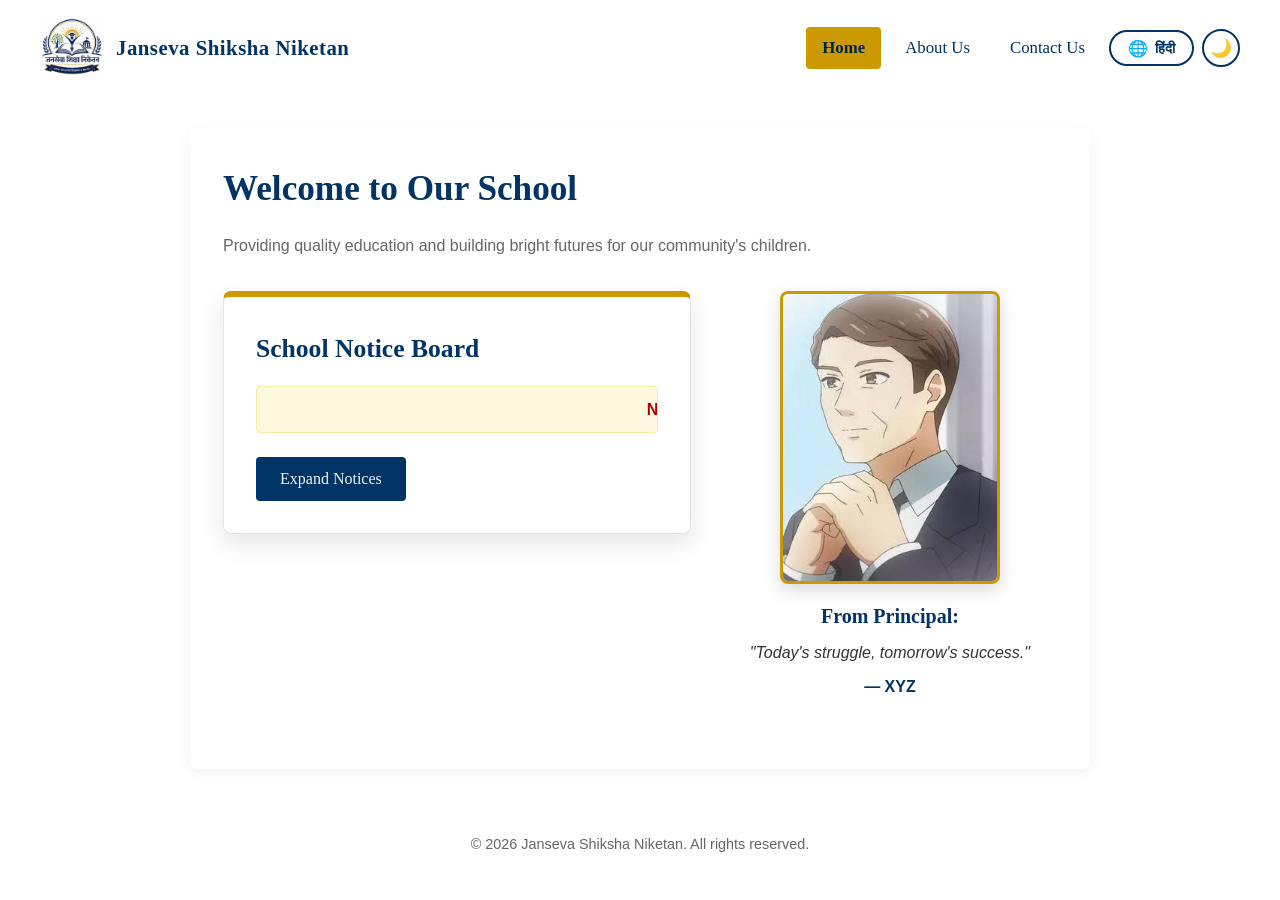
<file: index.html>
<!DOCTYPE html>
<html lang="en">

<head>
  <meta charset="UTF-8">
  <meta name="viewport" content="width=device-width, initial-scale=1.0">
  <meta name="description"
    content="Janseva Shiksha Niketan — quality education and a nurturing environment for our community's children. Notices, admissions and school information.">
  <title>Janseva Shiksha Niketan | Home</title>
  <link rel="icon" href="favicon.ico">
  <link rel="stylesheet" href="style.css">
</head>

<body class="page-bg">
  <a href="#main-content" class="skip-link">Skip to main content</a>

  <header>
    <div class="nav-container">
      <a href="index.html" class="brand-area">
        <img src="school_logo.png" alt="Janseva Shiksha Niketan logo" class="school-logo">
        <span class="school-name" data-en="Janseva Shiksha Niketan" data-hi="जनसेवा शिक्षा निकेतन">Janseva Shiksha
          Niketan</span>
      </a>
      <nav aria-label="Main navigation">
        <ul>
          <li><a href="index.html" aria-current="page" data-en="Home" data-hi="होम">Home</a></li>
          <li><a href="about.html" data-en="About Us" data-hi="हमारे बारे में">About Us</a></li>
          <li><a href="contact.html" data-en="Contact Us" data-hi="संपर्क करें">Contact Us</a></li>
          <li>
            <button id="lang-toggle-btn" class="lang-toggle-btn" aria-label="Switch language / भाषा बदलें">
              <span class="globe-icon" aria-hidden="true">🌐</span>
              <span id="lang-toggle-label">हिंदी</span>
            </button>
          </li>
          <li>
            <button id="dark-mode-toggle" aria-label="Toggle dark mode" class="theme-toggle-btn">
              <span class="mode-icon" aria-hidden="true">🌙</span>
            </button>
          </li>
        </ul>
      </nav>
    </div>
  </header>

  <main id="main-content">
    <h1 data-en="Welcome to Our School" data-hi="हमारे विद्यालय में आपका स्वागत है">Welcome to Our School</h1>
    <p class="lead" data-en="Providing quality education and building bright futures for our community's children."
      data-hi="गुणवत्तापूर्ण शिक्षा प्रदान करना और हमारे समुदाय के बच्चों के लिए उज्ज्वल भविष्य का निर्माण करना।">
      Providing quality education and building bright futures for our community's children.
    </p>

    <div class="content-columns">
      <div class="notice-board-col">
        <section id="notice-board" aria-labelledby="notice-board-heading">
          <h2 id="notice-board-heading" data-en="School Notice Board" data-hi="विद्यालय सूचना पट्ट">School Notice Board
          </h2>
          <div id="ticker-container">
            <div class="ticker-text" id="live-ticker">Loading school notices...</div>
          </div>
          <button type="button" id="expand-notices-btn" class="action-btn" onclick="toggleNotices()"
            data-en-expand="Expand Notices" data-hi-expand="सूचनाएं देखें" data-en-collapse="Collapse Notices"
            data-hi-collapse="सूचनाएं छुपाएं">
            Expand Notices
          </button>
          <div id="full-notices">
            <h3 data-en="All Active Notices" data-hi="सभी सक्रिय सूचनाएं">All Active Notices</h3>
            <ul id="live-list">
              <li>Loading list...</li>
            </ul>
          </div>
        </section>
      </div>

      <div class="principal-col">
        <!-- Replace principal.jpg with the actual photo file -->
        <img src="principal.jpeg" alt="School Principal" class="principal-photo">
        <div class="principal-message">
          <h3 data-en="From Principal:" data-hi="प्राचार्य की ओर से:">From Principal:</h3>
          <p data-en="&quot;Today's struggle, tomorrow's success.&quot;"
            data-hi="&quot;आज का संघर्ष, कल की सफलता।&quot;">"Today's struggle, tomorrow's success."</p>
          <p class="signature" data-en="&mdash; XYZ" data-hi="&mdash; XYZ">&mdash; XYZ</p>
        </div>
      </div>
    </div>
  </main>

  <footer>
    <p data-en="&copy; 2026 Janseva Shiksha Niketan. All rights reserved."
      data-hi="&copy; 2026 जनसेवा शिक्षा निकेतन। सर्वाधिकार सुरक्षित।">&copy; 2026 Janseva Shiksha Niketan. All rights
      reserved.</p>
  </footer>

  <script src="translate.js"></script>
  <script src="home-notices.js"></script>
  <script src="script.js"></script>
</body>

</html>
</file>
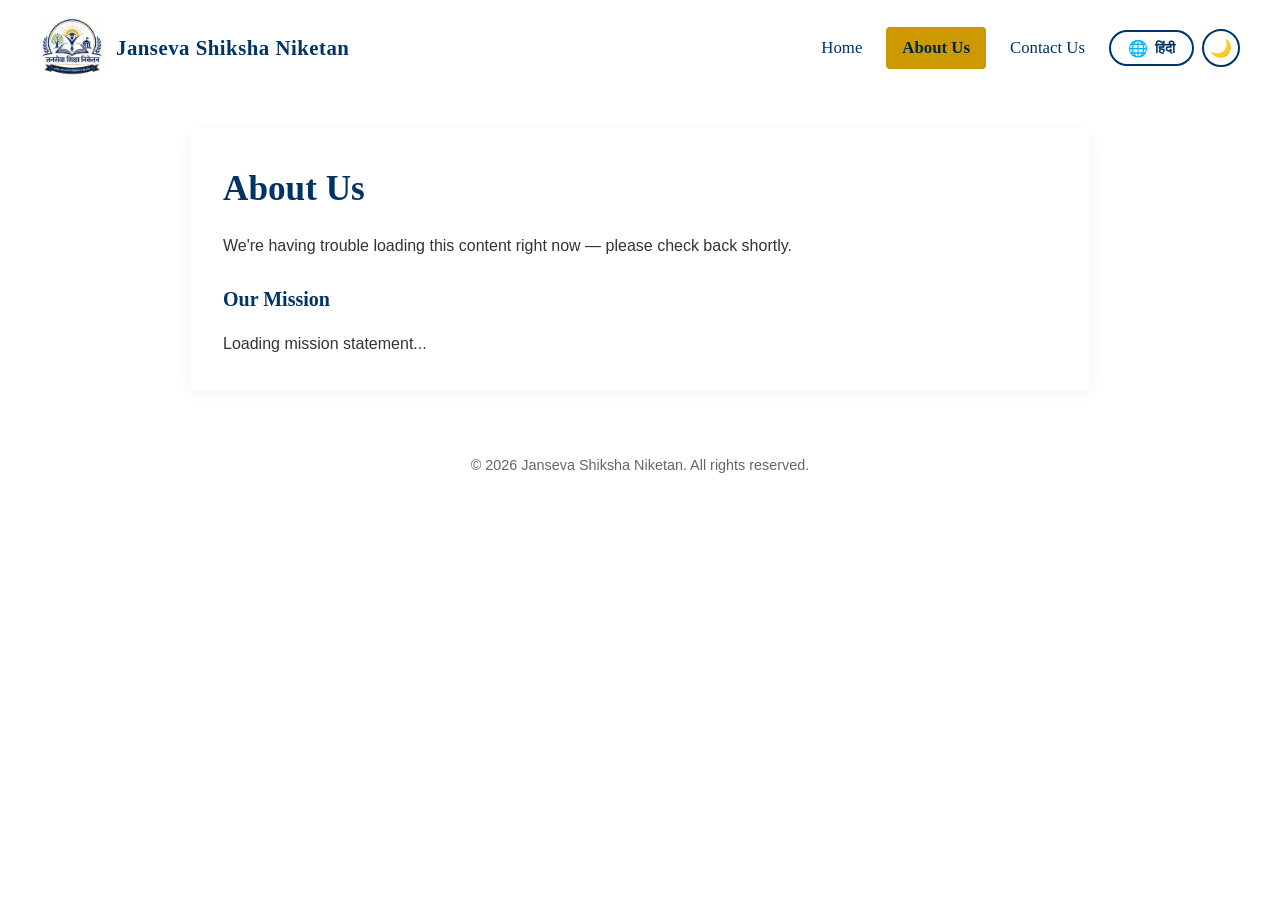
<file: about.html>
<!DOCTYPE html>
<html lang="en">

<head>
    <meta charset="UTF-8">
    <meta name="viewport" content="width=device-width, initial-scale=1.0">
    <meta name="description"
        content="Learn about Janseva Shiksha Niketan's history and mission — building bright futures through quality education.">
    <title>About Us | Janseva Shiksha Niketan</title>
    <link rel="icon" href="favicon.ico">
    <link rel="stylesheet" href="style.css">
</head>

<body class="page-bg">
    <a href="#main-content" class="skip-link">Skip to main content</a>

    <header>
        <div class="nav-container">
            <a href="index.html" class="brand-area">
                <img src="school_logo.png" alt="Janseva Shiksha Niketan logo" class="school-logo">
                <span class="school-name" data-en="Janseva Shiksha Niketan" data-hi="जनसेवा शिक्षा निकेतन">Janseva
                    Shiksha Niketan</span>
            </a>
            <nav aria-label="Main navigation">
                <ul>
                    <li><a href="index.html" data-en="Home" data-hi="होम">Home</a></li>
                    <li><a href="about.html" aria-current="page" data-en="About Us" data-hi="हमारे बारे में">About
                            Us</a></li>
                    <li><a href="contact.html" data-en="Contact Us" data-hi="संपर्क करें">Contact Us</a></li>
                    <li>
                        <button id="lang-toggle-btn" class="lang-toggle-btn" aria-label="Switch language / भाषा बदलें">
                            <span class="globe-icon" aria-hidden="true">🌐</span>
                            <span id="lang-toggle-label">हिंदी</span>
                        </button>
                    </li>
                    <li>
                        <button id="dark-mode-toggle" aria-label="Toggle dark mode" class="theme-toggle-btn">
                            <span class="mode-icon" aria-hidden="true">🌙</span>
                        </button>
                    </li>
                </ul>
            </nav>
        </div>
    </header>

    <main id="main-content">
        <!-- Title/history/mission are pulled live from Google Sheets by about-data.js -->
        <h1 id="about-title">Loading Title...</h1>
        <p id="about-history">Loading history...</p>
        <h3 data-en="Our Mission" data-hi="हमारा उद्देश्य">Our Mission</h3>
        <p id="about-mission">Loading mission statement...</p>
    </main>

    <footer>
        <p data-en="&copy; 2026 Janseva Shiksha Niketan. All rights reserved."
            data-hi="&copy; 2026 जनसेवा शिक्षा निकेतन। सर्वाधिकार सुरक्षित।">&copy; 2026 Janseva Shiksha Niketan. All
            rights reserved.</p>
    </footer>

    <script src="translate.js"></script>
    <script src="about-data.js"></script>
    <script src="script.js"></script>
</body>

</html>
</file>
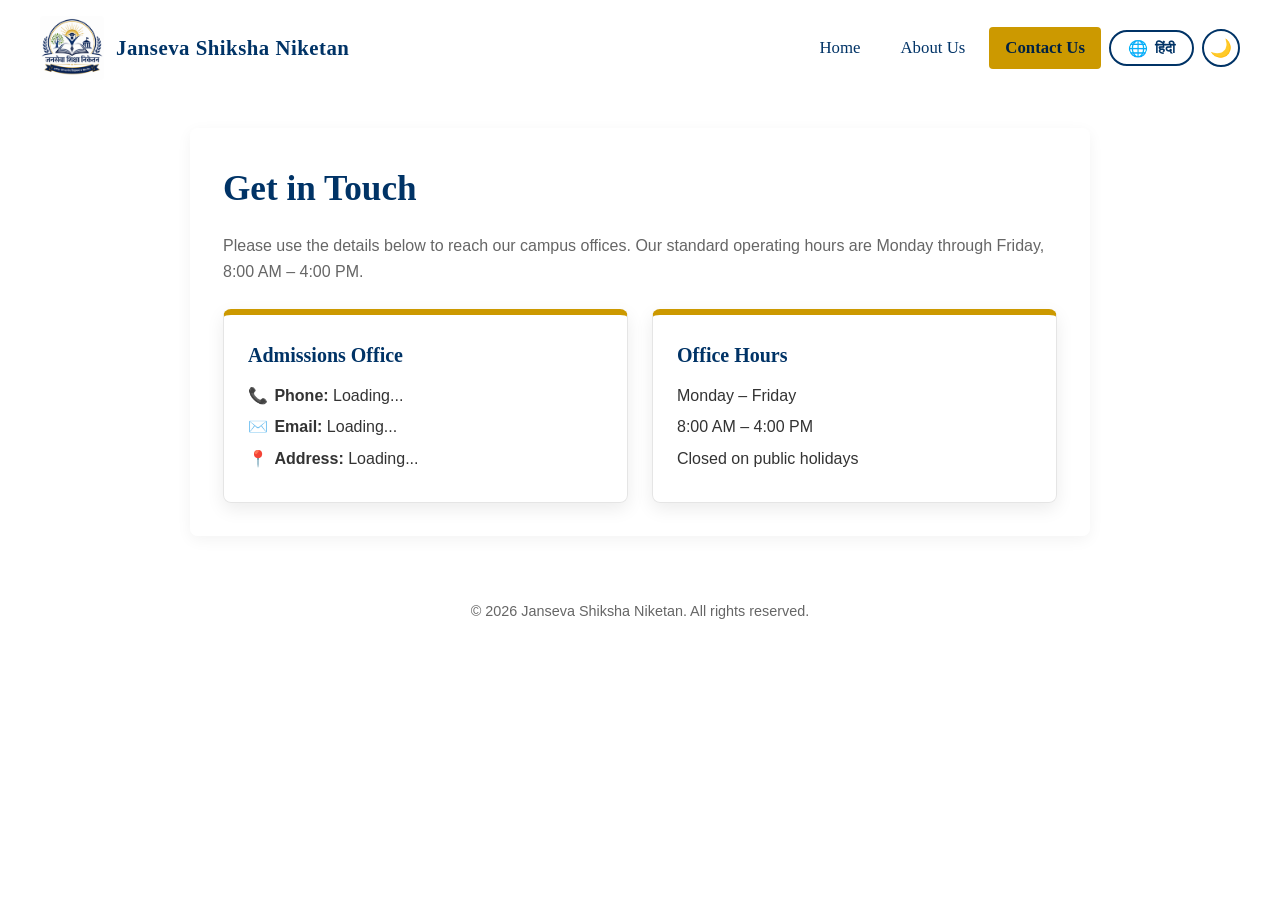
<file: contact.html>
<!DOCTYPE html>
<html lang="en">
<head>
 <meta charset="UTF-8">
 <meta name="viewport" content="width=device-width, initial-scale=1.0">
 <meta name="description" content="Contact Janseva Shiksha Niketan — admissions office phone, email, address and campus hours.">
 <title>Contact Us | Janseva Shiksha Niketan</title>
 <link rel="icon" href="favicon.ico">
 <link rel="stylesheet" href="style.css">
</head>
<body class="page-bg">
 <a href="#main-content" class="skip-link">Skip to main content</a>

 <header>
 <div class="nav-container">
 <a href="index.html" class="brand-area">
 <img src="school_logo.png" alt="Janseva Shiksha Niketan logo" class="school-logo">
 <span class="school-name" data-en="Janseva Shiksha Niketan" data-hi="जनसेवा शिक्षा निकेतन">Janseva Shiksha Niketan</span>
 </a>
 <nav aria-label="Main navigation">
 <ul>
 <li><a href="index.html" data-en="Home" data-hi="होम">Home</a></li>
 <li><a href="about.html" data-en="About Us" data-hi="हमारे बारे में">About Us</a></li>
 <li><a href="contact.html" aria-current="page" data-en="Contact Us" data-hi="संपर्क करें">Contact Us</a></li>
 <li>
 <button id="lang-toggle-btn" class="lang-toggle-btn" aria-label="Switch language / भाषा बदलें">
 <span class="globe-icon" aria-hidden="true">🌐</span>
 <span id="lang-toggle-label">हिंदी</span>
 </button>
 </li>
 <li>
 <button id="dark-mode-toggle" aria-label="Toggle dark mode" class="theme-toggle-btn">
 <span class="mode-icon" aria-hidden="true">🌙</span>
 </button>
 </li>
 </ul>
 </nav>
 </div>
 </header>

 <main id="main-content">
 <h1 data-en="Get in Touch" data-hi="संपर्क करें">Get in Touch</h1>
 <p class="lead" data-en="Please use the details below to reach our campus offices. Our standard operating hours are Monday through Friday, 8:00 AM – 4:00 PM."
    data-hi="कृपया हमारे कैंपस कार्यालयों से संपर्क करने के लिए नीचे दिए गए विवरण का उपयोग करें। हमारा कार्य समय सोमवार से शुक्रवार, सुबह 8:00 बजे से शाम 4:00 बजे तक है।">
 Please use the details below to reach our campus offices. Our standard operating hours are Monday through Friday, 8:00 AM – 4:00 PM.
 </p>

 <div class="contact-grid">
 <div class="contact-card">
 <!-- Phone/email/address are pulled live from Google Sheets by contact-data.js -->
 <h2 data-en="Admissions Office" data-hi="प्रवेश कार्यालय">Admissions Office</h2>
 <p><span class="icon" aria-hidden="true">📞</span><strong data-en="Phone:" data-hi="फ़ोन:">Phone:</strong> <span id="contact-phone">Loading...</span></p>
 <p><span class="icon" aria-hidden="true">✉️</span><strong data-en="Email:" data-hi="ईमेल:">Email:</strong> <span id="contact-email">Loading...</span></p>
 <p><span class="icon" aria-hidden="true">📍</span><strong data-en="Address:" data-hi="पता:">Address:</strong> <span id="contact-address">Loading...</span></p>
 </div>

 <div class="contact-card">
 <h2 data-en="Office Hours" data-hi="कार्यालय समय">Office Hours</h2>
 <p data-en="Monday – Friday" data-hi="सोमवार – शुक्रवार">Monday – Friday</p>
 <p data-en="8:00 AM – 4:00 PM" data-hi="सुबह 8:00 – शाम 4:00">8:00 AM – 4:00 PM</p>
 <p data-en="Closed on public holidays" data-hi="सार्वजनिक अवकाश पर बंद">Closed on public holidays</p>
 </div>
 </div>
 </main>

 <footer>
 <p data-en="&copy; 2026 Janseva Shiksha Niketan. All rights reserved." data-hi="&copy; 2026 जनसेवा शिक्षा निकेतन। सर्वाधिकार सुरक्षित।">&copy; 2026 Janseva Shiksha Niketan. All rights reserved.</p>
 </footer>

 <script src="translate.js"></script>
 <script src="contact-data.js"></script>
 <script src="script.js"></script>
</body>
</html>
</file>
<file: style.css>
/* ============================================================
   JANSEVA SHIKSHA NIKETAN — SHARED STYLESHEET
   Used by index.html, about.html, contact.html
   ============================================================ */

/* --- Base Reset --- */
* {
  margin: 0;
  padding: 0;
  box-sizing: border-box;
}

/* --- Theme Variables (Light) --- */
:root {
  --text-primary: #003366;
  --accent-bg: #cc9900;
  --accent-text: #002244;
  --card-bg: rgba(255, 255, 255, 0.95);
  --card-text: #333333;
  --muted-text: #666666;
  --bg-tint: linear-gradient(rgba(255, 255, 255, 0), rgba(255, 255, 255, 0.95));
  --border-soft: rgba(0, 0, 0, 0.1);
}

/* --- Theme Variables (Dark) --- */
[data-theme="dark"] {
  --text-primary: #ecf0f1;
  --accent-bg: #ffcc00;
  --accent-text: #111111;
  --card-bg: rgba(30, 39, 46, 0.98);
  --card-text: #f5f6fa;
  --muted-text: #b7bec5;
  --bg-tint: linear-gradient(rgba(15, 24, 33, 0.9), rgba(22, 36, 49, 0.95));
  --border-soft: rgba(255, 255, 255, 0.12);
}

/* --- Global Structure --- */
html {
  scroll-behavior: smooth;
}
body {
  font-family: 'Segoe UI', Tahoma, Geneva, Verdana, sans-serif;
  color: var(--card-text);
  line-height: 1.6;
  background-color: #f4f6f8;
  animation: pageFadeIn 0.5s ease-out forwards;
}
@keyframes pageFadeIn {
  from { opacity: 0; transform: translateY(12px); }
  to   { opacity: 1; transform: translateY(0); }
}
@media (prefers-reduced-motion: reduce) {
  * { animation-duration: 0.01ms !important; animation-iteration-count: 1 !important; transition-duration: 0.01ms !important; }
  html { scroll-behavior: auto; }
}

/* Shared page background — used on every page for a consistent premium look */
body.page-bg {
  background: var(--bg-tint), url('https://images.unsplash.com/photo-1541339907198-e08756dedf3f?w=1200') no-repeat center center fixed;
  background-size: cover;
  min-height: 100vh;
  min-height: 100dvh;
  transition: background 0.4s ease, color 0.4s ease;
}
/* background-attachment:fixed is unreliable/jittery on mobile browsers
   (especially iOS Safari), so switch to normal scrolling there */
@media (max-width: 768px) {
  body.page-bg {
    background-attachment: scroll;
  }
}

h1, h2, h3 {
  font-family: 'Georgia', serif;
  color: var(--text-primary);
  margin-bottom: 1rem;
  transition: color 0.4s ease;
}
h1 { font-size: clamp(1.5rem, 4.5vw, 2.2rem); }
h2 { font-size: clamp(1.2rem, 3.5vw, 1.6rem); }
h3 { font-size: clamp(1.05rem, 3vw, 1.25rem); }

/* --- Accessibility: Skip Link --- */
.skip-link {
  position: absolute;
  left: -999px;
  top: 0;
  background: var(--text-primary);
  color: #fff;
  padding: 0.75rem 1.25rem;
  z-index: 1000;
  border-radius: 0 0 6px 0;
  text-decoration: none;
}
.skip-link:focus {
  left: 0;
}

/* --- Focus visibility (keyboard nav) --- */
a:focus-visible,
button:focus-visible {
  outline: 3px solid var(--accent-bg);
  outline-offset: 2px;
}

/* --- Central Content Container --- */
main {
  max-width: 900px;
  width: 92%;
  margin: 2rem auto;
  padding: clamp(1.25rem, 4vw, 2rem);
  background: var(--card-bg);
  color: var(--card-text);
  border-radius: 8px;
  box-shadow: 0 4px 15px rgba(0, 0, 0, 0.05);
  border: 1px solid transparent;
  transition: background 0.4s ease, color 0.4s ease, border 0.4s ease;
}
[data-theme="dark"] main {
  border: 1px solid var(--border-soft);
  box-shadow: 0 4px 25px rgba(0, 0, 0, 0.5);
}
main > p.lead {
  color: var(--muted-text);
  margin-bottom: 1.5rem;
}

/* --- Header & Navigation --- */
header {
  background-color: transparent;
  padding: 1rem clamp(1rem, 4vw, 2rem);
  width: 100%;
}
.nav-container {
  max-width: 1200px;
  margin: 0 auto;
  display: flex;
  flex-wrap: wrap;
  justify-content: flex-start;
  align-items: center;
  row-gap: 0.75rem;
}
.brand-area {
  display: flex;
  align-items: center;
  gap: 0.75rem;
  text-decoration: none;
  margin-right: auto; /* pins logo + name to the far left on every page */
  min-width: 0; /* allow the name to truncate instead of forcing overflow */
}
.school-logo {
  width: 64px;
  height: 64px;
  object-fit: contain;
  border-radius: 4px;
  flex-shrink: 0;
}
.school-name {
  font-family: 'Georgia', serif;
  font-size: 1.3rem;
  font-weight: bold;
  color: var(--text-primary);
  letter-spacing: 0.5px;
  transition: color 0.4s ease, font-size 0.2s ease;
}
nav ul {
  list-style: none;
  display: flex;
  flex-wrap: wrap;
  gap: 0.5rem;
  align-items: center;
  justify-content: flex-end;
}
nav a {
  color: var(--text-primary) !important;
  text-decoration: none;
  font-family: 'Georgia', serif;
  font-size: 1.05rem;
  padding: 0.5rem 1rem;
  border-radius: 4px;
  transition: all 0.3s ease;
  display: inline-block;
}
nav a:hover {
  background-color: var(--accent-bg);
  color: var(--accent-text) !important;
}
/* Current page indicator — persistent highlight, not just on hover */
nav a[aria-current="page"] {
  background-color: var(--accent-bg);
  color: var(--accent-text) !important;
  font-weight: bold;
}

/* --- Theme Toggle Button --- */
.theme-toggle-btn {
  background: transparent;
  border: 2px solid var(--text-primary);
  border-radius: 50%;
  width: 38px;
  height: 38px;
  cursor: pointer;
  display: flex;
  align-items: center;
  justify-content: center;
  font-size: 1.1rem;
  transition: all 0.3s ease;
  padding: 0;
}
.theme-toggle-btn:hover {
  background-color: var(--text-primary);
}
[data-theme="dark"] .theme-toggle-btn:hover {
  background-color: #ffffff;
}

/* --- Language Toggle Button --- */
.lang-toggle-btn {
  background: transparent;
  border: 2px solid var(--text-primary);
  color: var(--text-primary) !important;
  border-radius: 20px;
  padding: 0.4rem 0.9rem;
  font-size: 0.9rem;
  font-family: 'Segoe UI', sans-serif;
  font-weight: bold;
  cursor: pointer;
  display: inline-flex;
  align-items: center;
  gap: 0.4rem;
  justify-content: center;
  min-width: 85px;
  transition: all 0.3s ease;
}
.lang-toggle-btn:hover {
  background-color: var(--text-primary);
  color: var(--card-bg) !important;
}
[data-theme="dark"] .lang-toggle-btn:hover {
  background-color: #ffffff;
  color: #111111 !important;
}
.lang-toggle-btn .globe-icon {
  font-size: 1rem;
}

/* --- Generic Buttons (notice board expand, forms, etc.) --- */
button.action-btn, .notice-btn, .expand-btn, #expand-notices-btn {
  background-color: var(--text-primary) !important;
  color: var(--card-bg) !important;
  border: none !important;
  padding: 0.8rem 1.5rem;
  font-size: 1rem;
  font-family: 'Georgia', serif;
  border-radius: 4px;
  cursor: pointer;
  transition: all 0.3s ease;
}
button.action-btn:hover, .notice-btn:hover, .expand-btn:hover, #expand-notices-btn:hover {
  background-color: var(--accent-bg) !important;
  color: var(--accent-text) !important;
}

/* ============================================================
   HOME PAGE — two-column layout (Notice Board + Principal)
   ============================================================ */
.content-columns {
  display: flex;
  align-items: flex-start;
  gap: 2rem;
  margin: 2rem 0;
}
.notice-board-col {
  flex: 1.4;
  min-width: 0;
}
.principal-col {
  flex: 1;
  display: flex;
  flex-direction: column;
  align-items: center;
  text-align: center;
  gap: 1rem;
}
.principal-photo {
  width: 100%;
  max-width: 220px;
  aspect-ratio: 3 / 4;
  object-fit: cover;
  border-radius: 8px;
  box-shadow: 0 6px 18px rgba(0, 0, 0, 0.15);
  border: 3px solid var(--accent-bg);
}
.principal-message h3 { margin-bottom: 0.5rem; }
.principal-message p {
  color: var(--card-text);
  font-style: italic;
  margin-bottom: 0.3rem;
}
.principal-message .signature {
  font-style: normal;
  font-weight: bold;
  color: var(--text-primary);
  margin-top: 0.5rem;
}
/* Column stacking for this section is now handled entirely by the
   768px breakpoint below, which also sets align-items:stretch so the
   columns can't shrink-wrap to their content width. */

/* --- Notice Board --- */
#notice-board {
  background-color: var(--card-bg) !important;
  color: var(--card-text) !important;
  border: 1px solid var(--border-soft) !important;
  border-top: 6px solid var(--accent-bg) !important;
  border-radius: 8px;
  box-shadow: 0 10px 25px rgba(0, 0, 0, 0.1) !important;
  padding: 2rem;
  transition: all 0.4s ease-in-out;
}
[data-theme="dark"] #notice-board {
  box-shadow: 0 4px 25px rgba(0, 0, 0, 0.5) !important;
}
#ticker-container {
  background: #fff8e1;
  border: 1px solid #fbe9a6;
  padding: 10px;
  border-radius: 4px;
  overflow: hidden;
  margin-bottom: 1.5rem;
  white-space: nowrap;
  width: 100%;
  max-width: 100%;
  box-sizing: border-box;
  transition: background 0.4s ease, border-color 0.4s ease;
}
[data-theme="dark"] #ticker-container {
  background: #2c2512;
  border-color: #5c4d1a;
}
.ticker-text {
  display: inline-block;
  font-weight: bold;
  color: #b30000;
  padding-left: 100%;
  animation: tickerLoop 25s linear infinite;
  transition: color 0.4s ease;
}
[data-theme="dark"] .ticker-text {
  color: #ff6b6b;
}
.ticker-text:hover {
  animation-play-state: paused;
  cursor: default;
}
@keyframes tickerLoop {
  0%   { transform: translateX(0); }
  100% { transform: translateX(-100%); }
}
#full-notices {
  display: none;
  margin-top: 1.5rem;
  border-top: 1px dashed var(--border-soft);
  padding-top: 1rem;
}
#full-notices ul {
  list-style-type: square;
  padding-left: 2rem;
}
#full-notices li {
  margin-bottom: 0.5rem;
  color: var(--card-text);
}

/* ============================================================
   CONTACT PAGE
   ============================================================ */
.contact-grid {
  display: grid;
  grid-template-columns: repeat(auto-fit, minmax(220px, 1fr));
  gap: 1.5rem;
  margin-top: 1.5rem;
}
.contact-card {
  background: var(--card-bg);
  border: 1px solid var(--border-soft);
  border-top: 6px solid var(--accent-bg);
  border-radius: 8px;
  padding: 1.5rem;
  box-shadow: 0 6px 18px rgba(0, 0, 0, 0.08);
  transition: transform 0.25s ease, box-shadow 0.25s ease;
}
.contact-card:hover {
  transform: translateY(-3px);
  box-shadow: 0 10px 25px rgba(0, 0, 0, 0.12);
}
.contact-card h2 {
  font-size: 1.25rem;
  margin-bottom: 0.75rem;
}
.contact-card p {
  margin-bottom: 0.4rem;
}
.contact-card .icon {
  margin-right: 0.4rem;
}
.contact-card a {
  color: var(--text-primary);
}
.map-embed {
  margin-top: 2rem;
  border-radius: 8px;
  overflow: hidden;
  border: 1px solid var(--border-soft);
}
.map-embed iframe {
  width: 100%;
  height: 320px;
  border: 0;
  display: block;
}

/* ============================================================
   ABOUT PAGE
   ============================================================ */
#about-history {
  margin-bottom: 1.5rem;
}

/* --- Footer --- */
footer {
  text-align: center;
  padding: 2rem;
  color: var(--muted-text);
  font-size: 0.9rem;
}
footer a {
  color: var(--text-primary);
  text-decoration: none;
}
footer a:hover {
  text-decoration: underline;
}

/* ============================================================
   MOBILE OPTIMIZATION
   Two breakpoints: tablets/large phones (≤768px) and small
   phones (≤480px). Header/nav, notice board, principal card,
   and buttons all get touch-friendly sizing and spacing.
   ============================================================ */
@media (max-width: 768px) {
  /* Header: stack the brand row above a centered, wrapping nav row
     instead of squeezing everything onto one line */
  .nav-container {
    flex-direction: column;
    align-items: stretch;
    row-gap: 0.6rem;
  }
  .brand-area {
    margin-right: 0;
    justify-content: center;
  }
  .school-logo {
    width: 48px;
    height: 48px;
  }
  .school-name {
    font-size: 1.05rem;
  }
  nav ul {
    justify-content: center;
    gap: 0.4rem;
  }
  nav a {
    font-size: 0.95rem;
    padding: 0.55rem 0.85rem; /* keeps a comfortable ~44px tap target */
  }

  /* Content container */
  main {
    width: 94%;
    margin: 1.25rem auto;
    border-radius: 6px;
  }

  /* Home page: stack notice board above principal card sooner */
  .content-columns {
    flex-direction: column;
    align-items: stretch; /* without this, columns shrink-wrap to their
      content width — and since the ticker text is white-space:nowrap,
      it can balloon the whole page out sideways once notices load */
    gap: 1.5rem;
    margin: 1.5rem 0;
  }
  .notice-board-col,
  .principal-col {
    width: 100%;
  }
  #notice-board {
    padding: 1.25rem;
    max-width: 100%;
  }
  .ticker-text {
    font-size: 0.9rem;
  }
  .principal-photo {
    max-width: 170px;
  }

  /* Buttons: full-width and easy to tap with a thumb */
  button.action-btn, .notice-btn, .expand-btn, #expand-notices-btn {
    width: 100%;
    padding: 0.75rem 1.25rem;
  }
  .lang-toggle-btn {
    min-width: 0;
    padding: 0.4rem 0.75rem;
    font-size: 0.85rem;
  }

  /* Contact page */
  .contact-grid {
    grid-template-columns: 1fr;
  }
  .map-embed iframe {
    height: 240px;
  }
}

@media (max-width: 480px) {
  header {
    padding: 0.85rem 1rem;
  }
  .school-name {
    font-size: 0.95rem;
  }
  nav a {
    font-size: 0.9rem;
    padding: 0.5rem 0.7rem;
  }
  main {
    width: 100%;
    margin: 0 auto;
    border-radius: 0;
    padding: 1.25rem 1rem;
  }
  main > p.lead {
    font-size: 0.95rem;
  }
  .principal-photo {
    max-width: 150px;
  }
  #ticker-container {
    padding: 8px;
  }
  .ticker-text {
    font-size: 0.82rem;
  }
  .contact-card {
    padding: 1.25rem;
  }
  footer {
    padding: 1.5rem 1rem;
    font-size: 0.85rem;
  }
}

/* Extra safety for very narrow devices (e.g. older/small phones) */
@media (max-width: 340px) {
  .school-name {
    font-size: 0.85rem;
  }
  .school-logo {
    width: 40px;
    height: 40px;
  }
}
</file>
